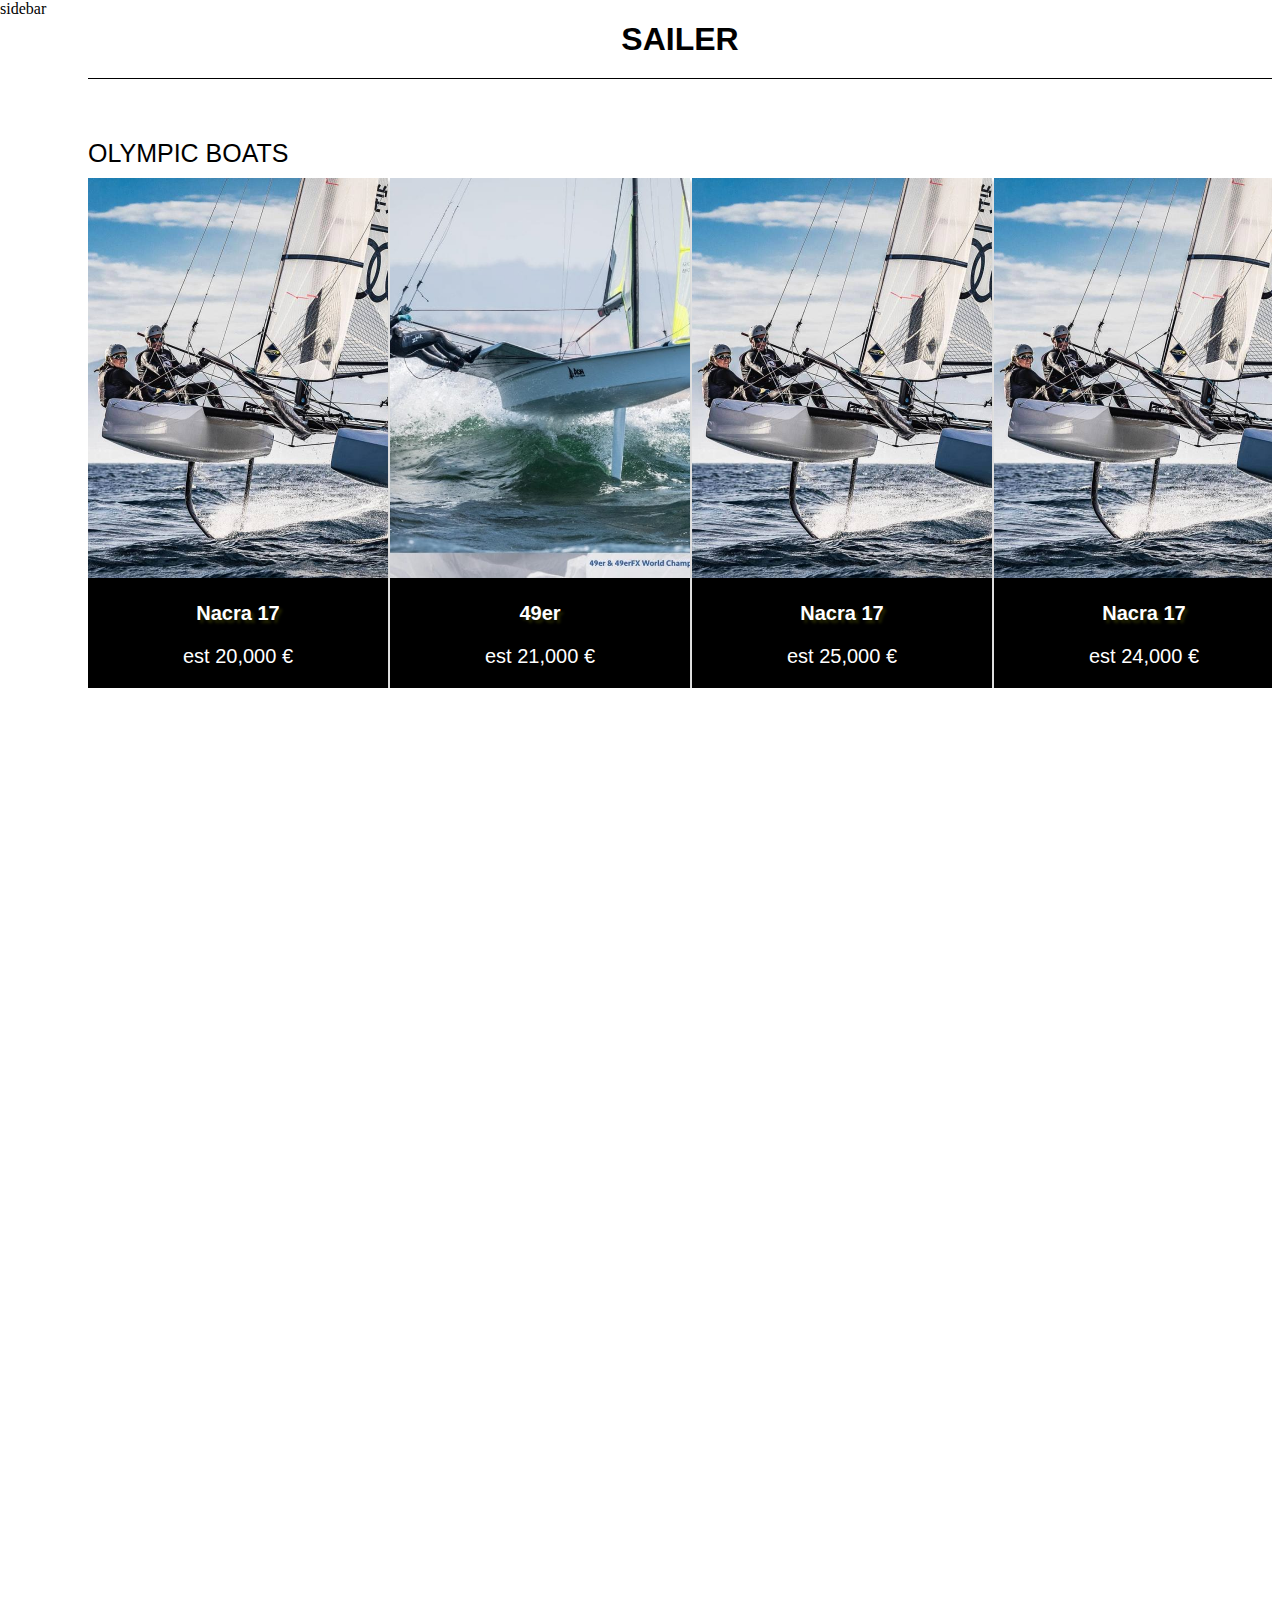
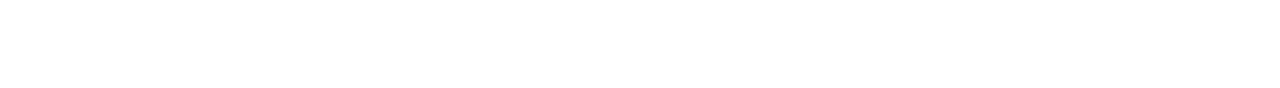
<file: index.html>
<!DOCTYPE html>
<head>
  <title>SAILER</title>
  <link rel="stylesheet" href="style/sidebar.css">
  <link rel="stylesheet" href="style/header.css">
  <link rel="stylesheet" href="style/general.css">
  <style>
    .olympic-boats-tray{
      display: flex;
      overflow-x: auto;
    }
    .olympic-boat{
      text-align: center;
      min-width: 300px;
      margin-right: 2px;
      cursor: pointer;
      background-color: rgb(0, 0, 0);
      box-shadow: 3px 3px 3px rgba(0, 0, 0, 0.15);
    }


    .olympic-boats-header{
      font-size: 25px;
      margin-bottom: 10px;
    }

    .olympic-boat{
      transition: min-width 0.5s;
      position: relative;
    }

    .boat-image{
      transition: width 0.5s;
      width: 300px;
      height: 400px;
      object-fit: cover;
    }

    .olympic-boat p{
      font-size: 20px;
      color: white;
    }

    .olympic-boat:hover .boat-image{
      width: 500px;
    }

    .olympic-boat:hover{
      min-width: 500px;
    }

    .boat-name{
      font-weight: bold;
      text-shadow: 3px 3px 3px rgba(242, 255, 0, 0.15);
    }

    .drugastr:link{
      text-decoration: none;
    }

    .image-popup{
      position: absolute;
      top: 0;
      width: 350px;
      right: -350px;
      z-index: 300;
      pointer-events: none;
      opacity: 0;
      transition: opacity 0.5s;
    }

    .image-popup img{
      width: 350px;
    }

    .olympic-boat:hover .image-popup{
      opacity: 1;
    }
  </style>
</head>
<body>
  <div class="header">
    <h1 draggable="true" class="hightext">SAILER</h1>
  </div>

  <nav class="sidebar">
    sidebar
  </nav>

  <p class="olympic-boats-header">OLYMPIC BOATS</p>
  <div class="olympic-boats-tray">
    <a class="drugastr" href="boat-sites/nacra17.html">
      <div class="olympic-boat">
        <img class="boat-image" src="img/olympic-boats/Nacra-17/main.jpg" alt="">
        <p class="boat-name">Nacra 17</p>
        <p class="boat-price">est 20,000 &euro;</p>
        <div class="image-popup">
          <img src="img/olympic-boats/Nacra-17/Nacra17Specs.jpg" alt="">
      </div>
    </a>
    
    </div>
    <div class="olympic-boat">
      <img class="boat-image" src="img/olympic-boats/49er/main.jpg" alt="">
      <p class="boat-name">49er</p>
      <p class="boat-price">est 21,000 &euro;</p>
    </div>
    <div class="olympic-boat">
      <img class="boat-image" src="img/olympic-boats/Nacra-17/main.jpg" alt="">
      <p class="boat-name">Nacra 17</p>
      <p class="boat-price">est 25,000 &euro;</p>
    </div>
    <div class="olympic-boat">
      <img class="boat-image" src="img/olympic-boats/Nacra-17/main.jpg" alt="">
      <p class="boat-name">Nacra 17</p>
      <p class="boat-price">est 24,000 &euro;</p>
    </div>
    <div class="olympic-boat">
      <img class="boat-image" src="img/olympic-boats/Nacra-17/main.jpg" alt="">
      <p class="boat-name">Nacra 17</p>
      <p class="boat-price">est 17,000 &euro;</p>
    </div>
    <div class="olympic-boat">
      <img class="boat-image" src="img/olympic-boats/Nacra-17/main.jpg" alt="">
      <p class="boat-name">Nacra 17</p>
      <p class="boat-price">est 38,000 &euro;</p>
    </div>
  <div>

  </div>

</body>
</html>
</file>
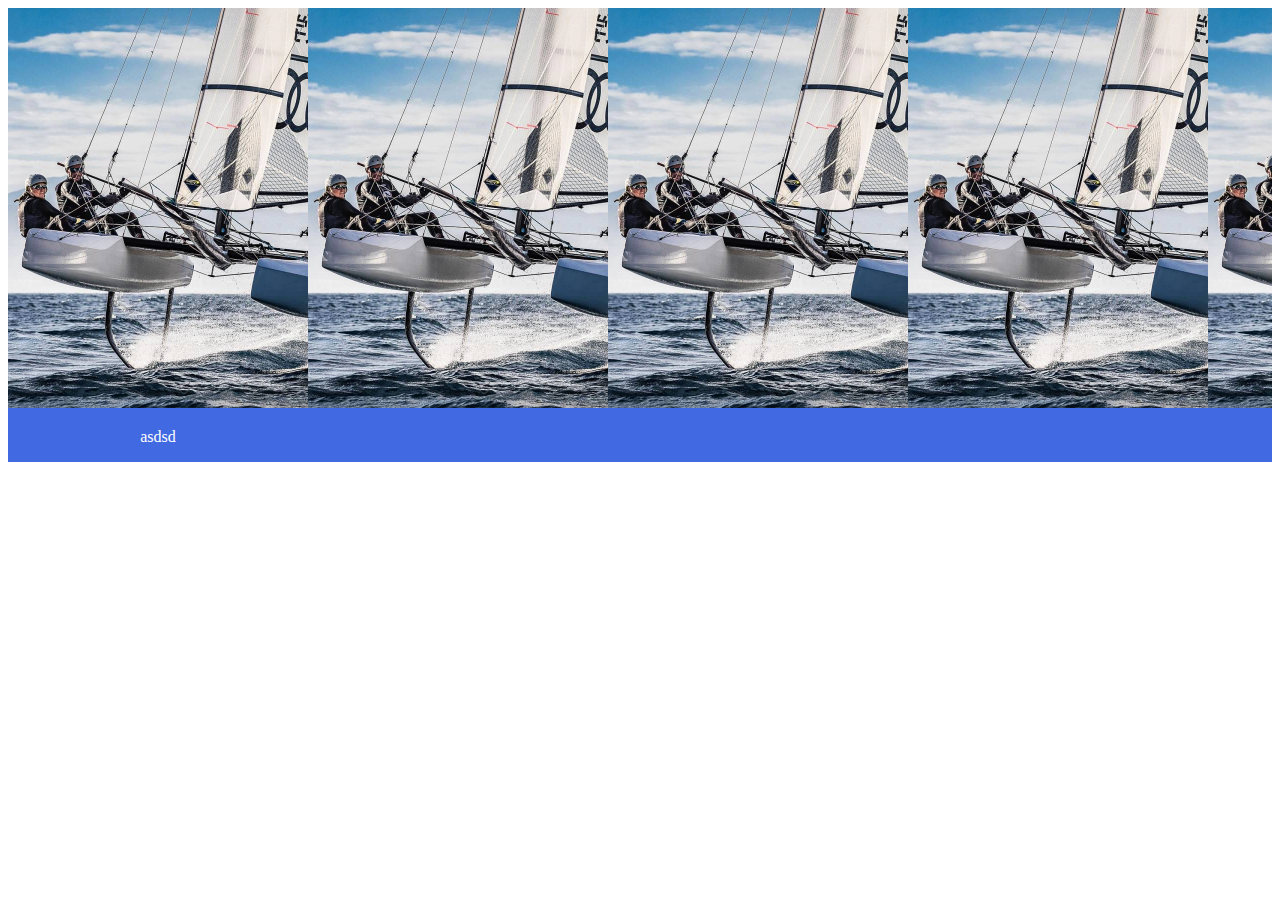
<file: scroll.html>
<!DOCTYPE html>
<html lang="en">
<head>
  <meta charset="UTF-8">
  <meta http-equiv="X-UA-Compatible" content="IE=edge">
  <meta name="viewport" content="width=device-width, initial-scale=1.0">
  <title>Document</title>
  <style>
    .tray{
      display: flex;
      overflow-x: auto;
    }
    .div{
      background-color: royalblue;
      color: white;
      text-align: center;
      min-width: 300px;
    }

    .div img{
      width: 300px;
      height: 400px;
      object-fit: cover;
    }
  </style>
</head>
<body>
  <div class="tray">
    <div class="div">
      <img src="img/olympic-boats/Nacra-17/main.jpg" alt="">
      <p>asdsd</p>
    </div>
    <div class="div">
      <img src="img/olympic-boats/Nacra-17/main.jpg" alt="">
    </div>
    <div class="div">
      <img src="img/olympic-boats/Nacra-17/main.jpg" alt="">
    </div>
    <div class="div">
      <img src="img/olympic-boats/Nacra-17/main.jpg" alt="">

    </div>
    <div class="div">
      <img src="img/olympic-boats/Nacra-17/main.jpg" alt="">

    </div>
    <div class="div">
      <img src="img/olympic-boats/Nacra-17/main.jpg" alt="">

    </div>
  </div>
</body>
</html>
</file>
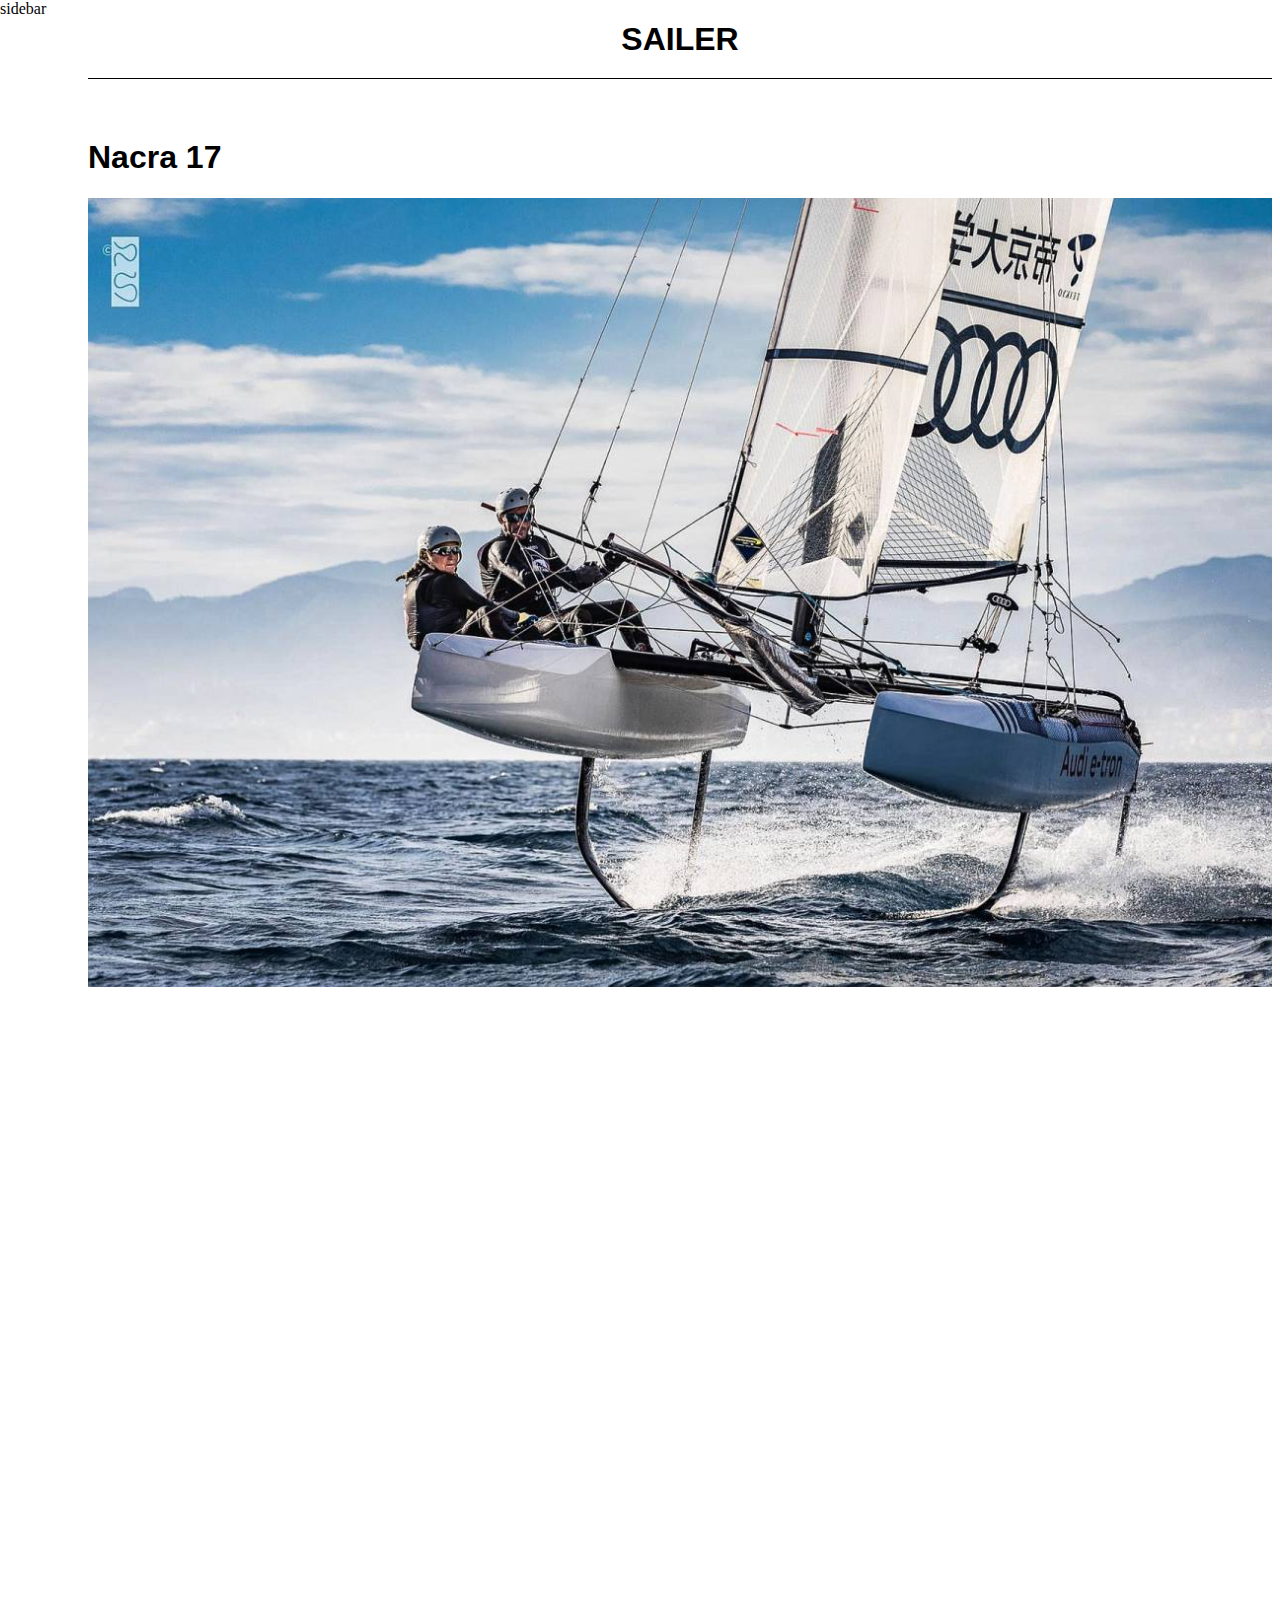
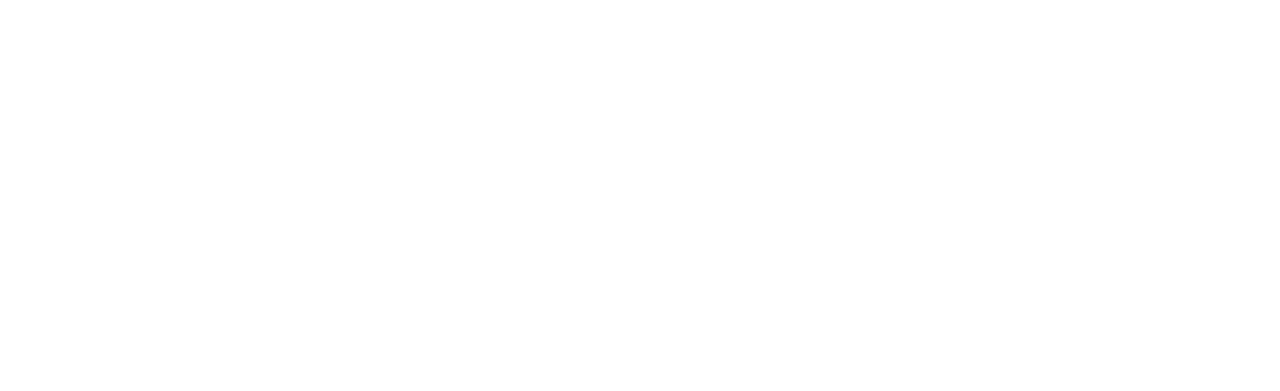
<file: boat-sites/nacra17.html>
<!DOCTYPE html>
<html lang="en">
<head>
  <meta charset="UTF-8">
  <meta http-equiv="X-UA-Compatible" content="IE=edge">
  <meta name="viewport" content="width=device-width, initial-scale=1.0">
  <link rel="stylesheet" href="../style/sidebar.css">
  <link rel="stylesheet" href="../style/header.css">
  <link rel="stylesheet" href="../style/general.css">
  <title>Nacra 17</title>
</head>
<body>
  <div class="header">
    <h1 draggable="true" class="hightext">SAILER</h1>
  </div>

  <nav class="sidebar">
    sidebar
  </nav>

  <main>
    <h1>Nacra 17</h1>
    <img style="width:100%;" src="../img/olympic-boats/Nacra-17/main.jpg" alt="">
  </main> 
</body>
</html>
</file>
<file: style/sidebar.css>
.sidebar{
  position: fixed;
  background-color: white;
  top: 0;
  left: 0;
  bottom: 0;
  z-index: 300;
  width: 80px;
}
</file>
<file: style/header.css>
.hightext{
  text-align: center;
  color: black;
  margin-bottom: 20px;
  text-shadow: 3px 3px 3px rg
  rgba(0, 0, 0, 0.15);

}


.header{
  border-bottom-width: 1px;
  border-bottom-color: black;
  border-bottom-style: solid;
  margin-bottom: 60px;
}
</file>
<file: style/general.css>
p, h1{
  font-family: Arial;
}

body{
  background-color: white;
  margin-bottom: 1000px;
  padding-left: 80px;
}
</file>
